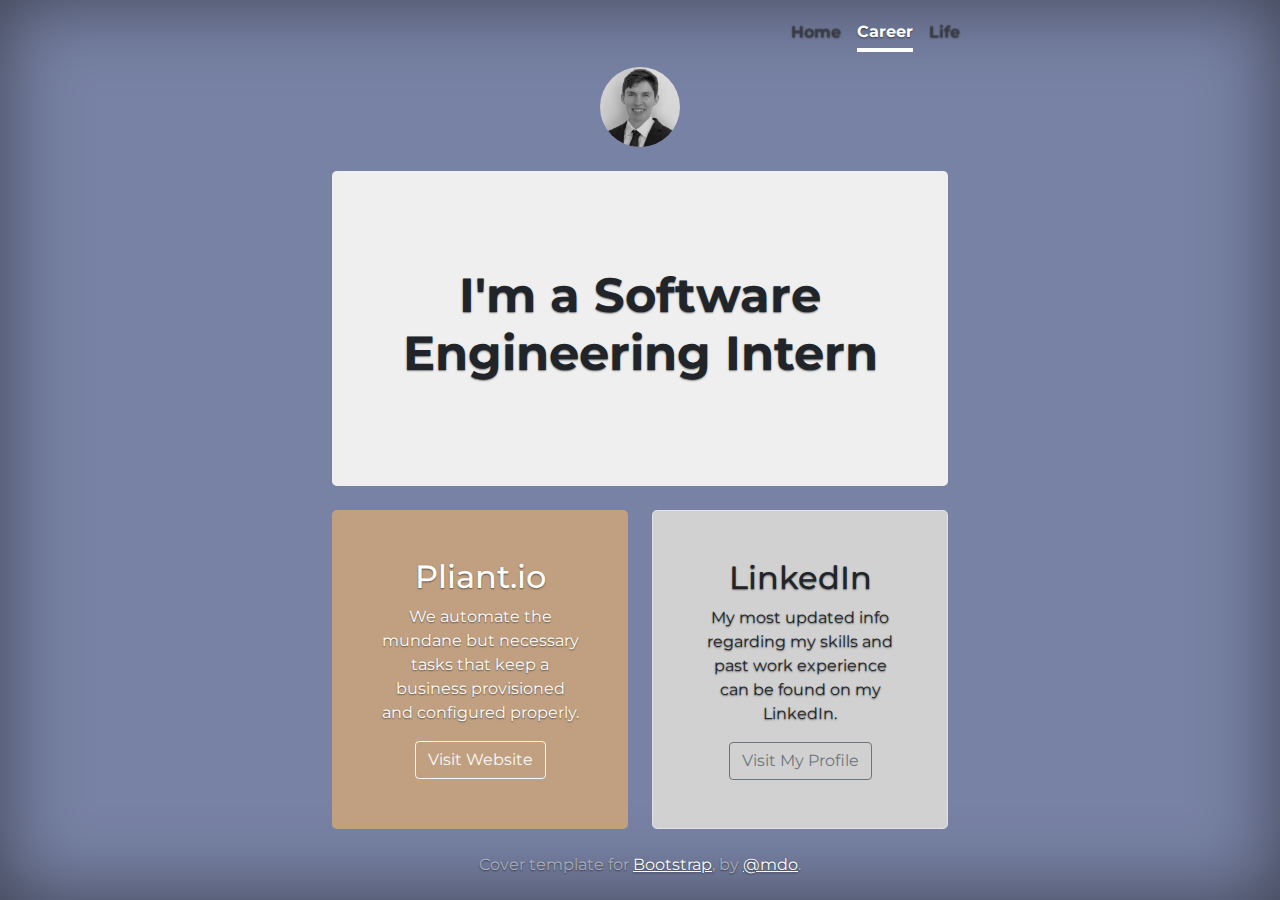
<file: career.html>
<!doctype html>
<html lang="en" class="h-100">

<head>
  <meta charset="utf-8">
  <meta name="viewport" content="width=device-width, initial-scale=1">
  <meta name="description" content="">
  <meta name="author" content="Mark Otto, Jacob Thornton, and Bootstrap contributors">
  <meta name="generator" content="Hugo 0.84.0">
  <title>Career</title>

  <link rel="canonical" href="https://getbootstrap.com/docs/5.0/examples/cover/">
  <link href="./assets/css/styles.css" rel="stylesheet">
  <link href="./assets/dist/css/bootstrap.min.css" rel="stylesheet">



  <!-- Custom styles for this template -->
  <link href="./assets/css/cover.css" rel="stylesheet">
</head>

<body class="d-flex h-100 text-center">

  <div class="cover-container d-flex w-100 h-100 p-3 mx-auto flex-column">
    <header class="mb-auto">
      <div>
        <h3 class="float-md-start mb-0"></h3>
        <nav class="nav nav-masthead justify-content-center float-md-end">
          <a class="nav-link" aria-current="page" href="index.html">Home</a>
          <a class="nav-link active" href="career.html">Career</a>
          <a class="nav-link" href="life.html">Life</a>
        </nav>
      </div>
    </header>

    <img src="./assets/images/img_avatar.jpg" alt="Avatar" class="avatar">

    <div class="container py-4">

      <div class="p-5 mb-4 rounded-3 title-card">
        <div class="container-fluid py-5">
          <h1 class="display-5 fw-bold">I'm a Software Engineering Intern</h1>
        </div>
      </div>
  
      <div class="row align-items-md-stretch">
        <div class="col-md-6">
          <div class="h-100 p-5 text-white rounded-3 pliant-card">
            <h2>Pliant.io</h2>
            <p>We automate the mundane but necessary tasks that keep a business provisioned and configured properly.</p>
            <button class="btn btn-outline-light" type="button" onclick="location.href='https://pliant.io'" target="_blank">Visit Website</button>
          </div>
        </div>
        <div class="col-md-6">
          <div class="h-100 p-5 border rounded-3 linkedin-card">
            <h2>LinkedIn</h2>
            <p>My most updated info regarding my skills and past work experience can be found on my LinkedIn.</p>
            <button class="btn btn-outline-secondary" type="button" onclick="location.href='https://www.linkedin.com/in/daniel-a-10b7501a8/'"">Visit My Profile</button>
          </div>
        </div>
      </div>  
    </div>

    <footer class="mt-auto text-white-50">
      <p>Cover template for <a href="https://getbootstrap.com/" class="text-white">Bootstrap</a>, by <a
          href="https://twitter.com/mdo" class="text-white">@mdo</a>.</p>
    </footer>
  </div>

  <script src="https://cdn.jsdelivr.net/npm/bootstrap@5.1.3/dist/js/bootstrap.bundle.min.js"
    integrity="sha384-ka7Sk0Gln4gmtz2MlQnikT1wXgYsOg+OMhuP+IlRH9sENBO0LRn5q+8nbTov4+1p"
    crossorigin="anonymous"></script>
</body>

</html>
</file>
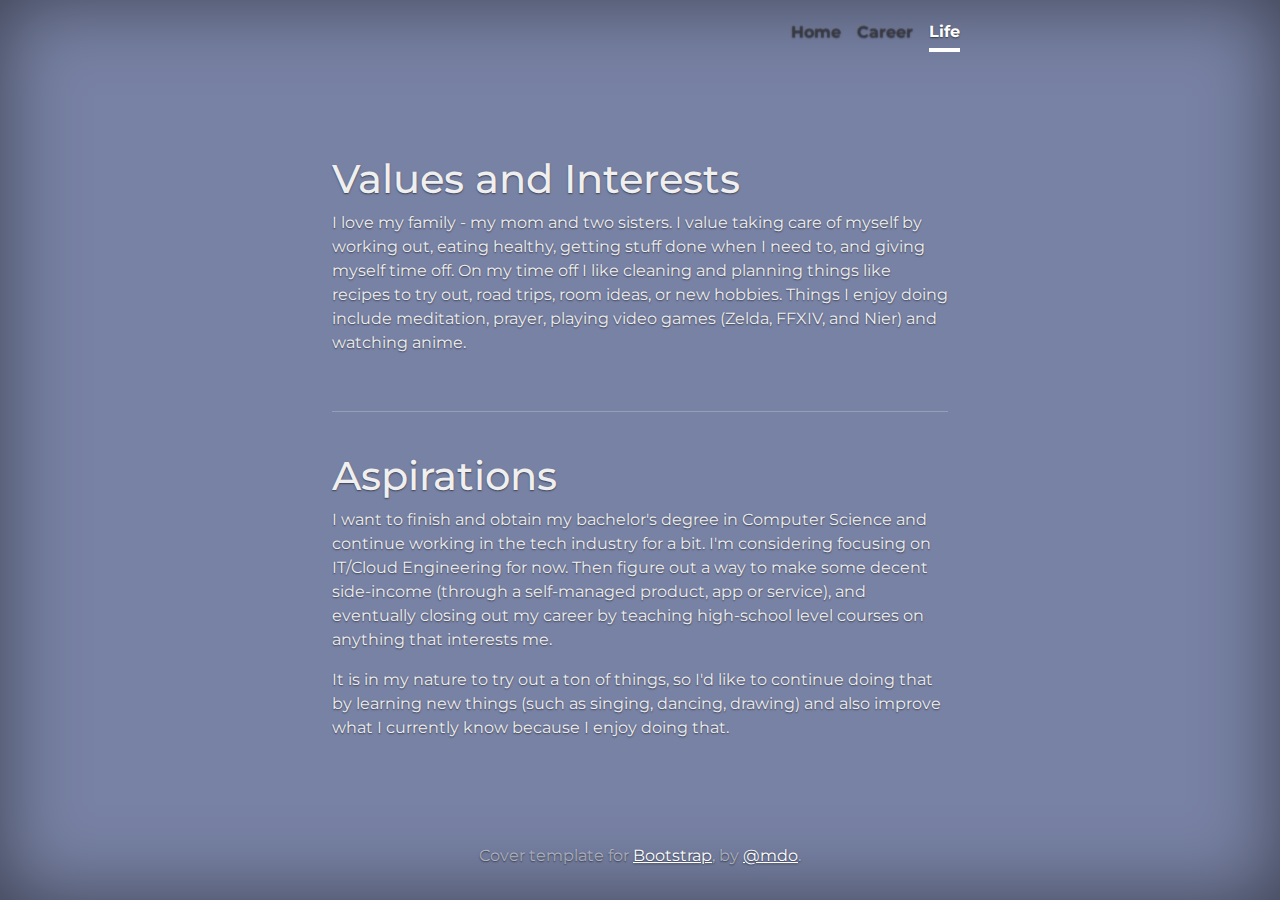
<file: life.html>
<!doctype html>
<html lang="en" class="h-100">

<head>
  <meta charset="utf-8">
  <meta name="viewport" content="width=device-width, initial-scale=1">
  <meta name="description" content="">
  <meta name="author" content="Mark Otto, Jacob Thornton, and Bootstrap contributors">
  <meta name="generator" content="Hugo 0.84.0">
  <title>Life</title>

  <link rel="canonical" href="https://getbootstrap.com/docs/5.0/examples/cover/">
  <link href="./assets/css/styles.css" rel="stylesheet">
  <link href="./assets/dist/css/bootstrap.min.css" rel="stylesheet">



  <!-- Custom styles for this template -->
  <link href="./assets/css/cover.css" rel="stylesheet">
</head>

<body class="d-flex h-100 text-left">

  <div class="cover-container d-flex w-100 h-100 p-3 mx-auto flex-column">
    <header class="mb-auto">
      <div>
        <h3 class="float-md-start mb-0"></h3>
        <nav class="nav nav-masthead justify-content-center float-md-end">
          <a class="nav-link" aria-current="page" href="index.html">Home</a>
          <a class="nav-link" href="career.html">Career</a>
          <a class="nav-link active" href="life.html">Life</a>
        </nav>
      </div>
    </header>

    <div class="container-fluid">
      <h1 class="light-text">Values and Interests</h1>
      <p class="light-text">I love my family - my mom and two sisters. I value taking care of myself by working out,
        eating healthy, getting stuff done when I need to, and giving myself time off. On my time off I like cleaning
        and planning things like recipes to try out, road trips, room ideas, or new hobbies. Things I enjoy doing
        include meditation, prayer, playing video games (Zelda, FFXIV, and Nier) and watching anime.</p>
      <br>
      <hr class="light-text">
      <br>
      <h1 class="light-text">Aspirations</h1>
      <p class="light-text">I want to finish and obtain my bachelor's degree in Computer Science and continue working in
        the tech industry for a bit. I'm considering focusing on IT/Cloud Engineering for now. Then figure out a way to
        make some decent side-income (through a self-managed product, app or service), and eventually closing out my
        career by teaching high-school level courses on anything that interests me.</p>

      <p class="light-text">It is in my nature to try out a ton of things, so I'd like to continue doing that by
        learning new things (such as singing, dancing, drawing) and also improve what I currently know because I enjoy
        doing that.</p>
    </div>

    <footer class="mt-auto text-white-50 text-center">
      <p>Cover template for <a href="https://getbootstrap.com/" class="text-white">Bootstrap</a>, by <a
          href="https://twitter.com/mdo" class="text-white">@mdo</a>.</p>
    </footer>
  </div>

  <script src="https://cdn.jsdelivr.net/npm/bootstrap@5.1.3/dist/js/bootstrap.bundle.min.js"
    integrity="sha384-ka7Sk0Gln4gmtz2MlQnikT1wXgYsOg+OMhuP+IlRH9sENBO0LRn5q+8nbTov4+1p"
    crossorigin="anonymous"></script>
</body>

</html>
</file>
<file: assets/css/styles.css>
@import url('https://fonts.googleapis.com/css2?family=Montserrat:ital,wght@0,100;0,200;0,300;0,400;0,500;0,600;0,700;0,800;0,900;1,100;1,200;1,300;1,400;1,500;1,600;1,700;1,800;1,900&family=Ubuntu:ital,wght@0,300;0,400;0,500;0,700;1,300;1,400;1,500;1,700&display=swap');

body {
  font-family: "Montserrat" !important;
}
.avatar {
  margin-left: auto;
  margin-right: auto;
  display:block;
  width: 80px !important;
  height: 80px !important;
  border-radius: 90% !important;
}

.bd-placeholder-img {
   font-size: 1.125rem;
   text-anchor: middle;
   -webkit-user-select: none;
   -moz-user-select: none;
   user-select: none;
 }

 .list-group-item {
   background-color: transparent !important;
 }

 .carousel {
   border-radius: 55px;
   overflow:hidden;
 }

 header {
   padding-bottom: 15px;
 }

 @media (min-width: 768px) {
   .bd-placeholder-img-lg {
     font-size: 3.5rem;
   }
 }

 img {
   float: left;
   width: 200px;
   height: 400px;
   object-fit: cover;
 }

body {
   background-color: #7882A4 !important;
}

.container-fluid {
  border-radius: 20px;
}

.pliant-card {
  background-color: #C0A080;
}

.linkedin-card {
  background-color: #D1D1D1;
}

.title-card {
  background-color: #EFEFEF;
}

.light-text {
  color: #EFEFEF;
  text-shadow: 1px, 1px, 1px, 1px;
}

.navbar-brand {
  max-height: 50px;
  max-width: 50px;
}
</file>
<file: assets/css/cover.css>
/*
 * Globals
 */


/* Custom default button */
.btn-secondary,
.btn-secondary:hover,
.btn-secondary:focus {
  color: #333;
  text-shadow: none; /* Prevent inheritance from `body` */
}


/*
 * Base structure
 */

body {
  text-shadow: 0 .05rem .1rem rgba(0, 0, 0, .5);
  box-shadow: inset 0 0 5rem rgba(0, 0, 0, .5);
}

.cover-container {
  max-width: 42em;
}


/*
 * Header
 */

.nav-masthead .nav-link {
  padding: .25rem 0;
  font-weight: 700;
  color: rgba(54, 51, 51, 0.5);
  background-color: transparent;
  border-bottom: .25rem solid transparent;
}

.nav-masthead .nav-link:hover,
.nav-masthead .nav-link:focus {
  border-bottom-color: rgba(255, 255, 255, .25);
}

.nav-masthead .nav-link + .nav-link {
  margin-left: 1rem;
}

.nav-masthead .active {
  color: #fff;
  border-bottom-color: #fff;
}
</file>
